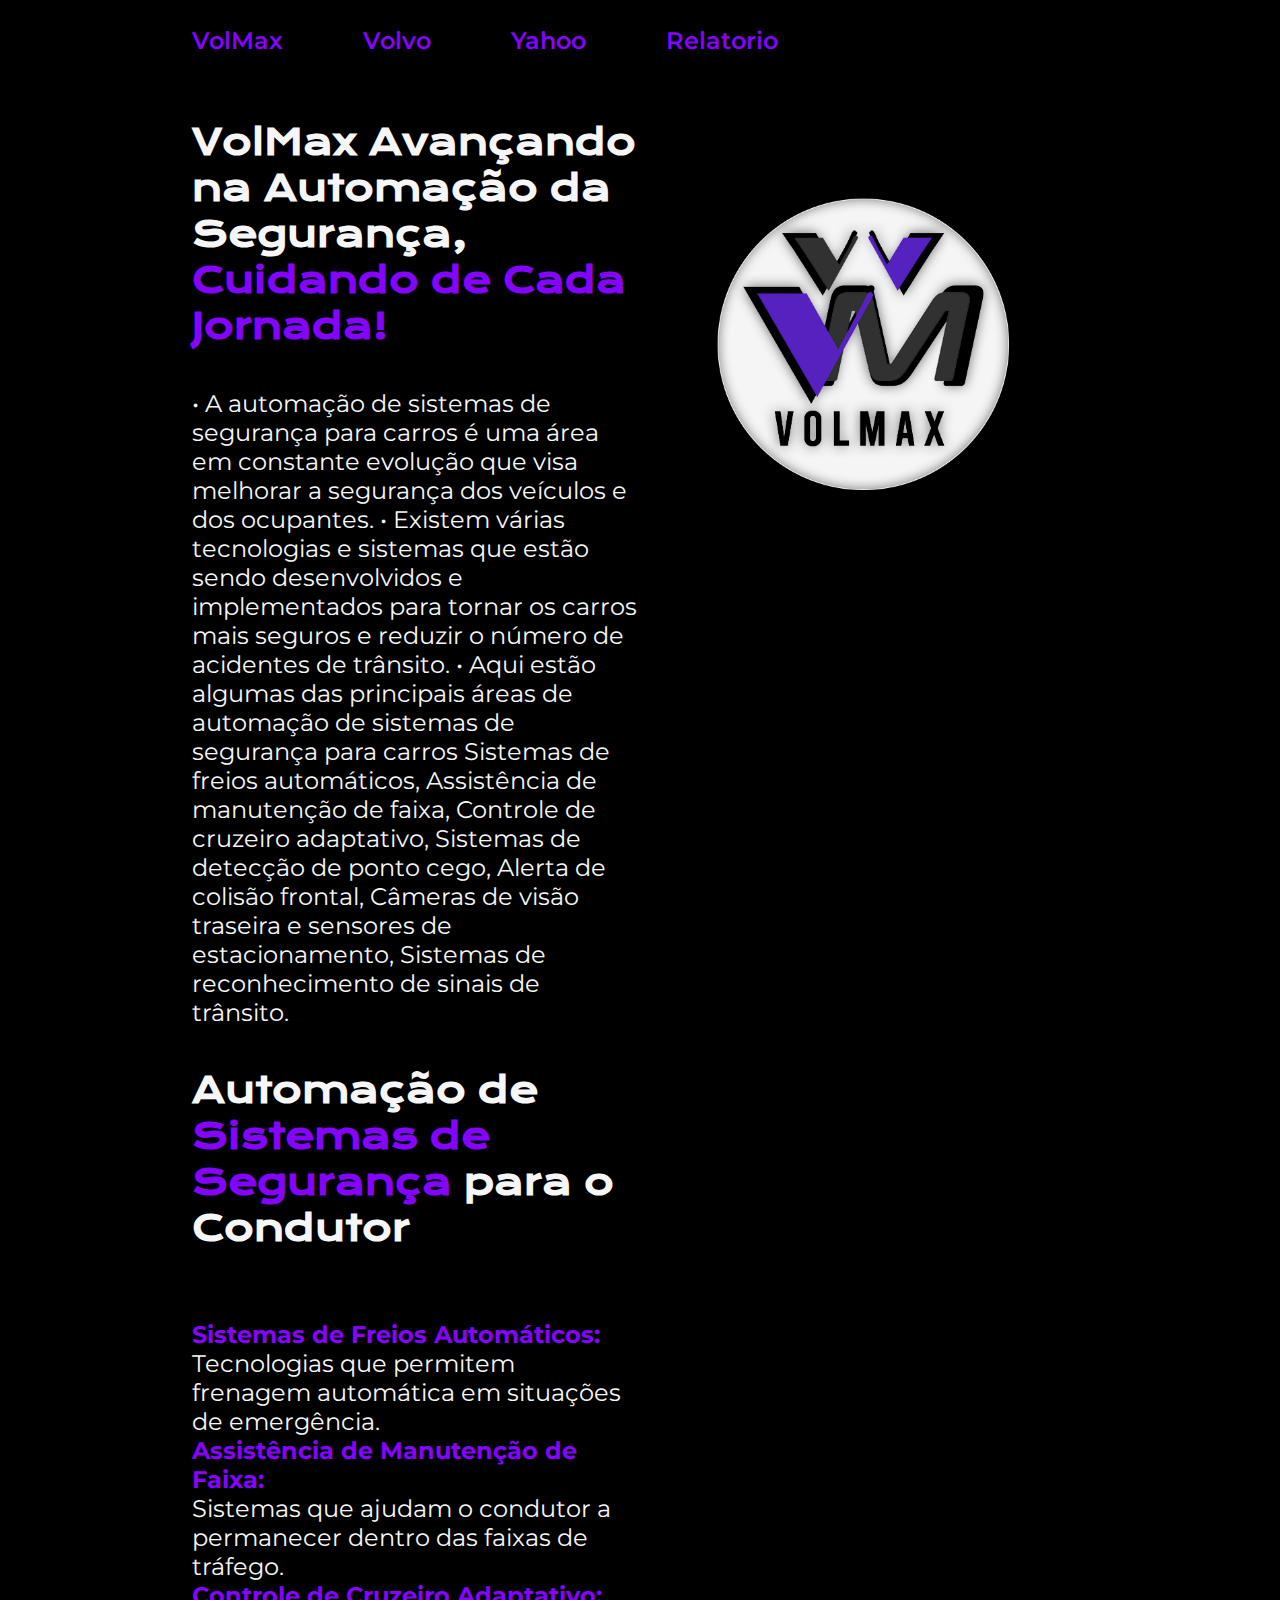
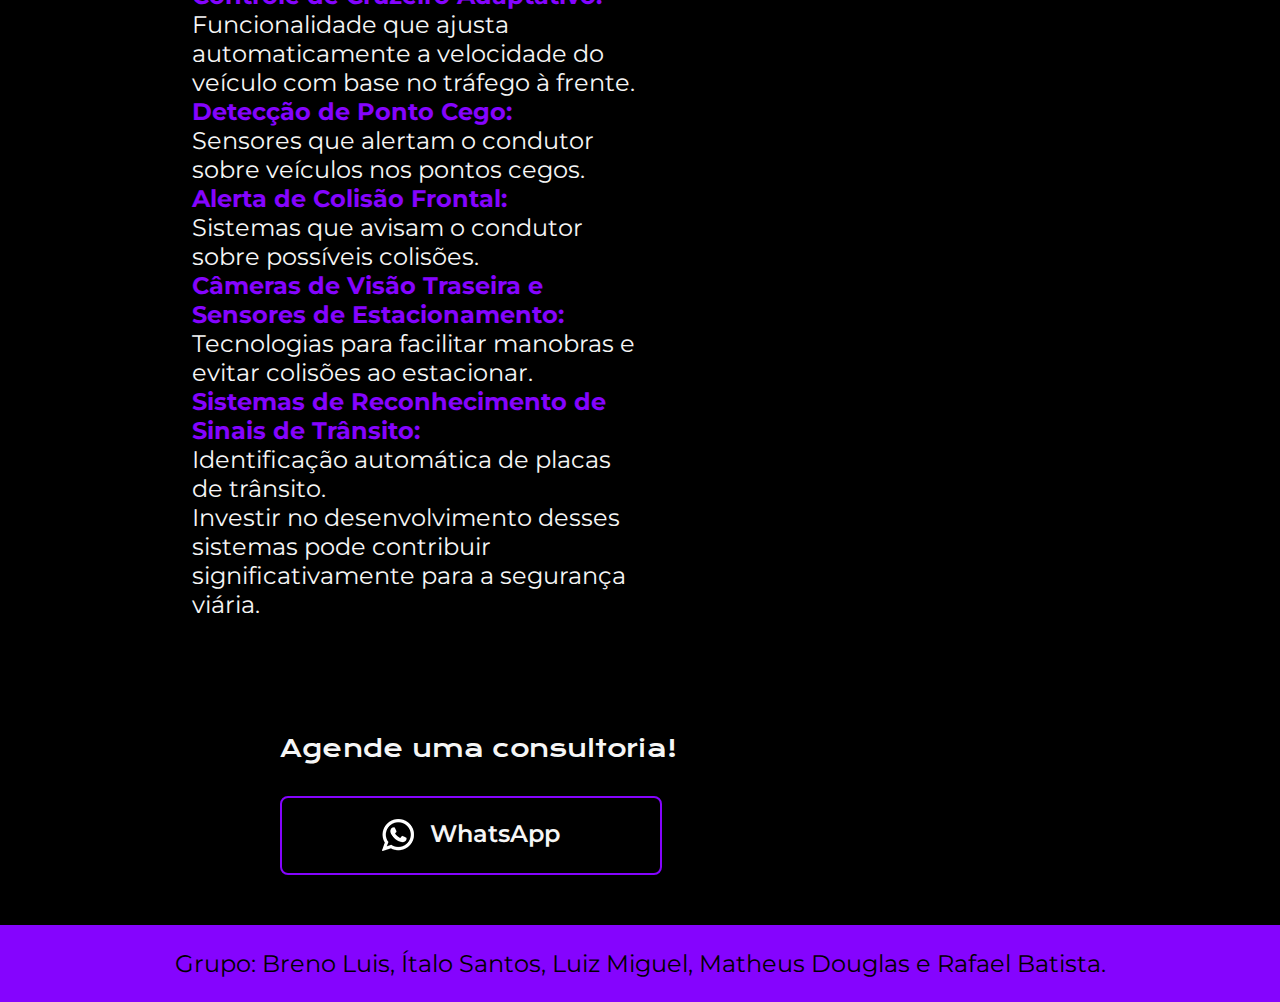
<file: index.html>
<!DOCTYPE html>
<html lang="pt-br">

<head>
    <meta charset="UTF-8">
    <meta http-equiv="X-UA-Compatible" content="IE=edge">
    <meta name="viewport" content="width=device-width, initial-scale=1.0">
    <title>VolMax</title>
    <link rel="stylesheet" href="./styles/style.css">
</head>

<body>
    <header class="cabecalho">
        <nav class="cabecalho__menu">
            <a class="cabecalho__menu__link" href="index.html">VolMax</a>
            <a class="cabecalho__menu__link" href="trabalho1.html">Volvo</a>
            <a class="cabecalho__menu__link" href="trabalho2.html">Yahoo</a>
            <a class="cabecalho__menu__link" href="trabalho3.html">Relatorio</a>
        </nav>
    </header>
    <main class="apresentacao">
        <section class="apresentacao__conteudo">
            <h1 class="apresentacao__conteudo__titulo">VolMax Avançando na Automação da Segurança, <strong 
            class="titulo-destaque">Cuidando de Cada Jornada!
            </strong></h1>
            <p class="apresentacao__conteudo__texto">• A automação de sistemas de segurança para carros é uma área em constante evolução que visa melhorar a segurança dos veículos e dos ocupantes. 
                • Existem várias tecnologias e sistemas que estão sendo desenvolvidos e implementados para tornar os carros mais seguros e reduzir o número de acidentes de trânsito. 
                • Aqui estão algumas das principais áreas de automação de sistemas de segurança para carros
                Sistemas de freios automáticos, Assistência de manutenção de faixa, Controle de cruzeiro adaptativo, Sistemas de detecção de ponto cego, Alerta de colisão frontal, 
                Câmeras de visão traseira e sensores de estacionamento, Sistemas de reconhecimento de sinais de trânsito.</p>  
                <h1 class="apresentacao__conteudo__titulo">Automação de <strong class="titulo-destaque">Sistemas de Segurança</strong> para o Condutor</h1> 
                    <div class="quebrar-linha">
                    <strong class="destaquetxt">Sistemas de Freios Automáticos:</strong> 
                    Tecnologias que permitem frenagem automática em situações de emergência.
                    <strong class="destaquetxt">Assistência de Manutenção de Faixa:</strong> 
                    Sistemas que ajudam o condutor a permanecer dentro das faixas de tráfego.
                    <strong class="destaquetxt">Controle de Cruzeiro Adaptativo:</strong> 
                    Funcionalidade que ajusta automaticamente a velocidade do veículo com base no tráfego à frente.
                    <strong class="destaquetxt">Detecção de Ponto Cego:</strong> 
                    Sensores que alertam o condutor sobre veículos nos pontos cegos.
                    <strong class="destaquetxt">Alerta de Colisão Frontal:</strong> 
                    Sistemas que avisam o condutor sobre possíveis colisões.
                    <strong class="destaquetxt">Câmeras de Visão Traseira e Sensores de Estacionamento:</strong> 
                    Tecnologias para facilitar manobras e evitar colisões ao estacionar.
                    <strong class="destaquetxt">Sistemas de Reconhecimento de Sinais de Trânsito:</strong>  
                    Identificação automática de placas de trânsito.
                    Investir no desenvolvimento desses sistemas pode contribuir significativamente para a segurança viária.
                    </div>
                </section>
        <img src="./assets/volmax.png" alt="Logo">
    </main>
    
    <div class="apresentacao__links">
        <h2 class="apresentacao__links__subtitulo">Agende uma consultoria!</h2>
        <a class="apresentacao__links__link" href="https://api.whatsapp.com/send/?phone=5581992496743&text&type=phone_number&app_absent=0">
            <img src="./assets/whatsapp32.png">
            WhatsApp
        </a>
    </div>
    <footer class="rodape">
        <p>Grupo: Breno Luis, Ítalo Santos, Luiz Miguel, Matheus Douglas e Rafael Batista.</p>
    </footer>
</body>

</html>
</file>
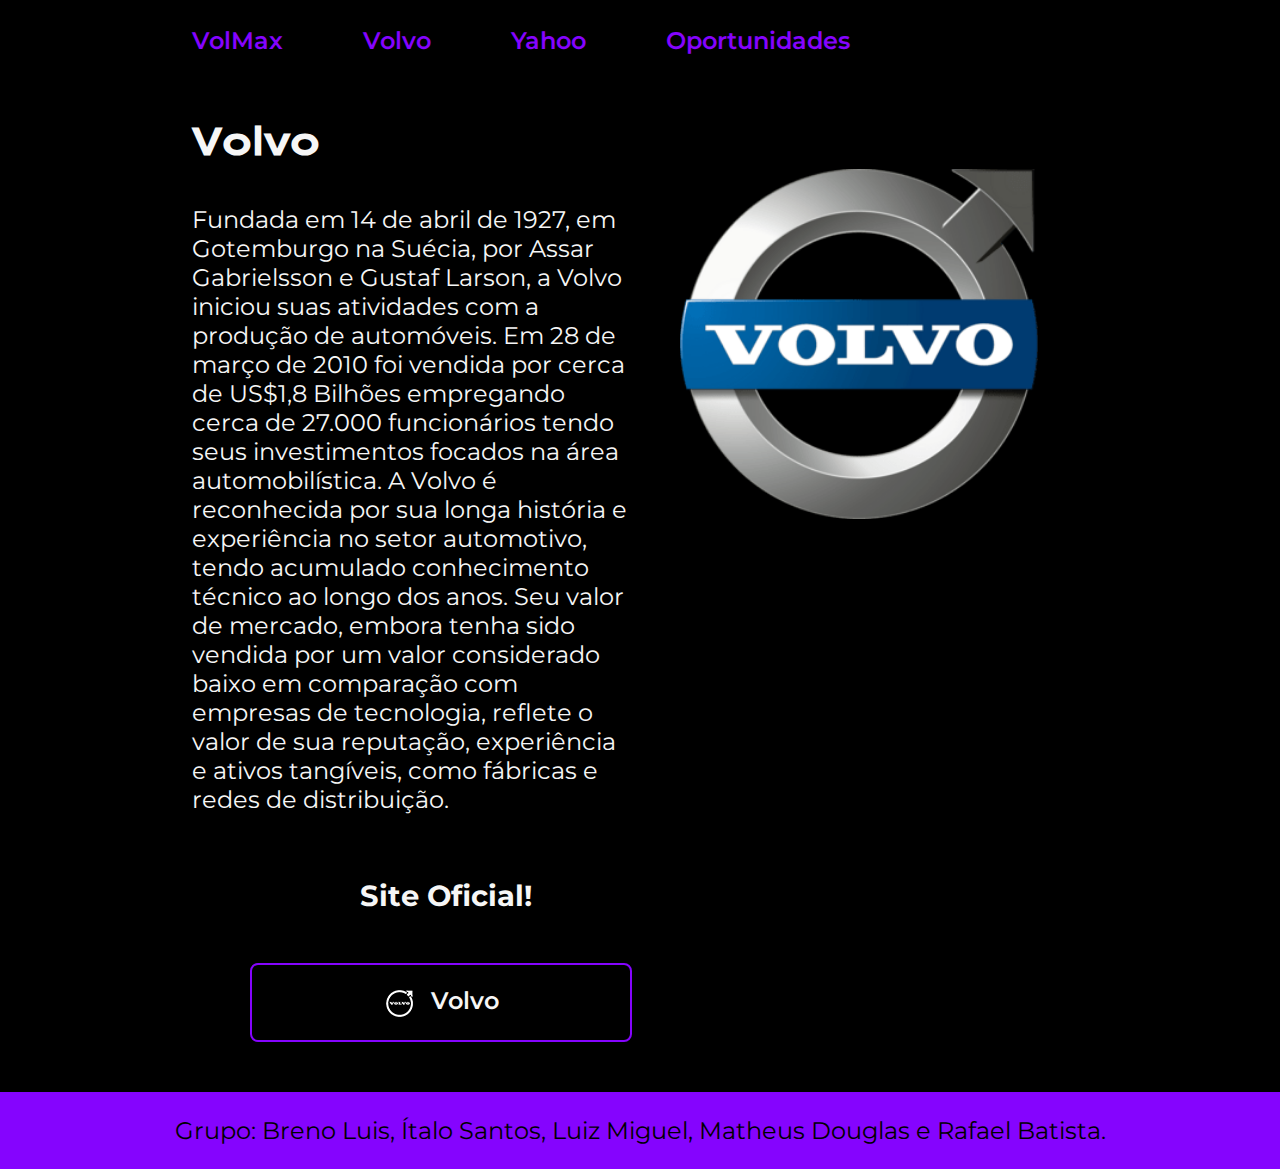
<file: trabalho1.html>
<!DOCTYPE html>
<html lang="pt-br">

<head>
    <meta charset="UTF-8">
    <meta http-equiv="X-UA-Compatible" content="IE=edge">
    <meta name="viewport" content="width=device-width, initial-scale=1.0">
    <title>Volvo</title>
    <link rel="stylesheet" href="./styles/style.css">
</head>

<body>
    <header class="cabecalho">
        <nav class="cabecalho__menu">
            <a class="cabecalho__menu__link" href="index.html">VolMax</a>
            <a class="cabecalho__menu__link" href="trabalho1.html">Volvo</a>
            <a class="cabecalho__menu__link" href="trabalho2.html">Yahoo</a>
            <a class="cabecalho__menu__link" href="trabalho3.html">Oportunidades</a>
        </nav>
    </header>

    <main class="apresentacao">
        <section class="apresentacao__conteudo">
            <h1 class="apresentacao__conteudo__titulo">Volvo</h1>
            <p class="apresentacao__conteudo__texto">Fundada em 14 de abril de 1927, em Gotemburgo na Suécia, por Assar Gabrielsson e Gustaf Larson, 
                a Volvo iniciou suas atividades com a produção de automóveis. Em 28 de março de 2010 foi vendida por cerca de US$1,8 Bilhões empregando
                 cerca de 27.000 funcionários tendo seus investimentos focados na área automobilística. A Volvo é reconhecida por sua longa história e 
                 experiência no setor automotivo, tendo acumulado conhecimento técnico ao longo dos anos. Seu valor de mercado, embora tenha sido vendida
                  por um valor considerado baixo em comparação com empresas de tecnologia, reflete o valor de sua reputação, experiência e ativos tangíveis,
                 como fábricas e redes de distribuição.
            </p>

        </section>
        <img src="./assets/volvo.png" alt="Logo Volvo.">
    </main>
    <h2 class="titulosite">Site Oficial!</h2>
    <div class="apresentacao__links2">
        <a class="apresentacao__links__link" href="https://www.volvocars.com/br/">
            <img src="./assets/volvo32.png">
            Volvo
        </a>
    </div>

    <footer class="rodape">
        <p>Grupo: Breno Luis, Ítalo Santos, Luiz Miguel, Matheus Douglas e Rafael Batista.</p>
    </footer>
</body>

</html>
</file>
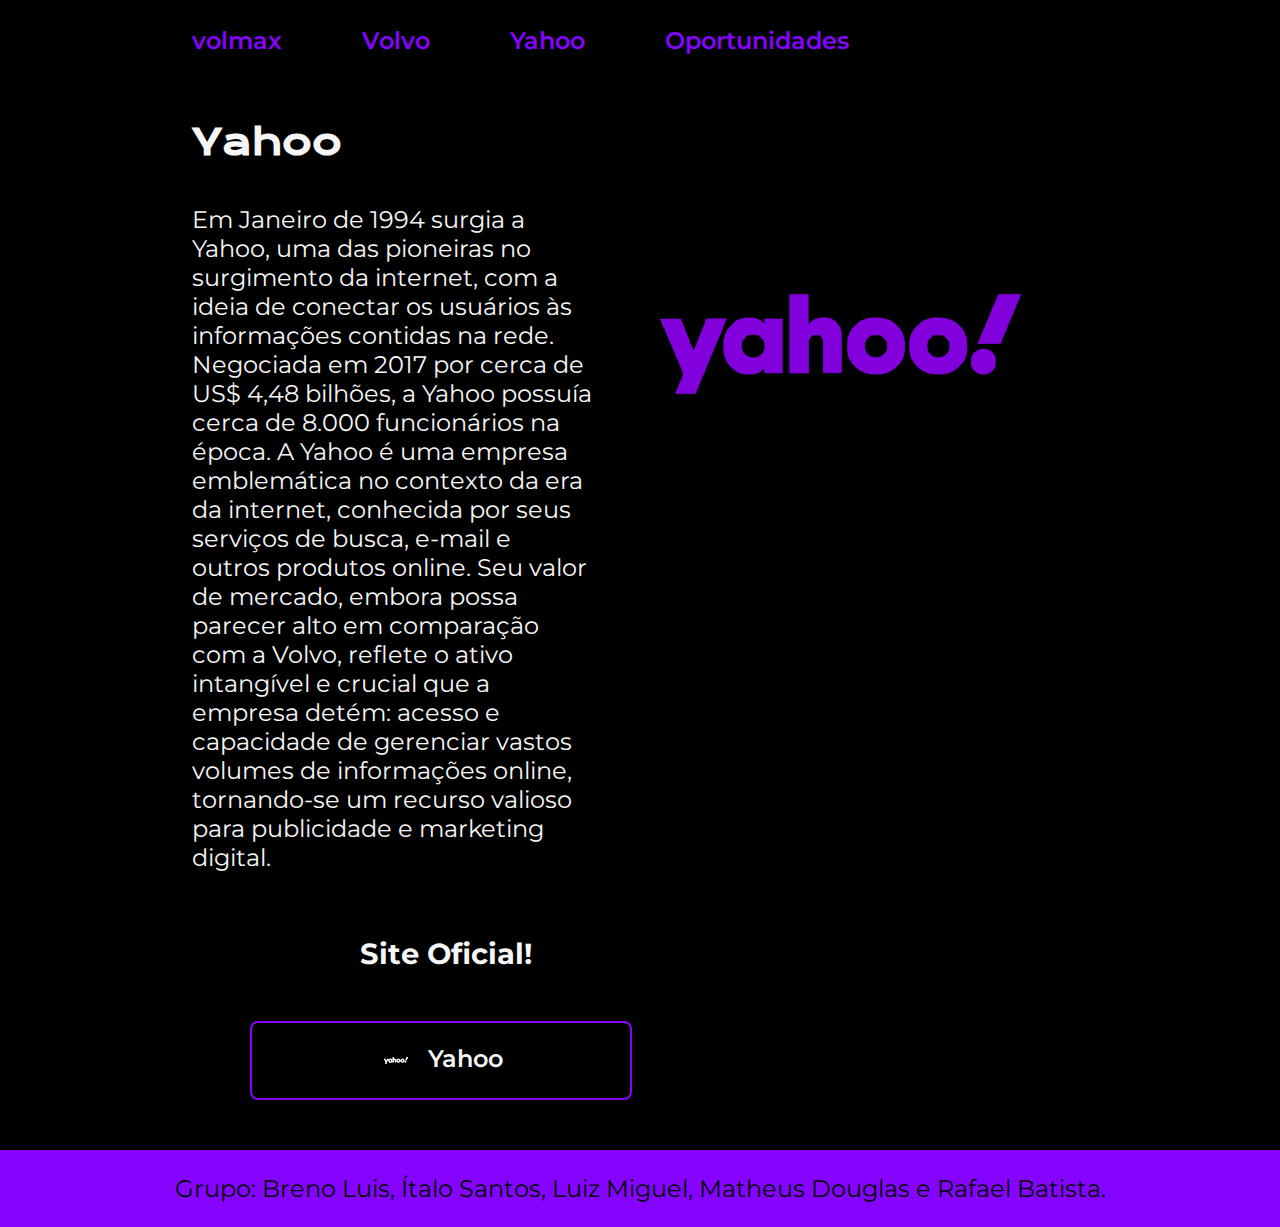
<file: trabalho2.html>
<!DOCTYPE html>
<html lang="pt-br">

<head>
    <meta charset="UTF-8">
    <meta http-equiv="X-UA-Compatible" content="IE=edge">
    <meta name="viewport" content="width=device-width, initial-scale=1.0">
    <title>Yahoo</title>
    <link rel="stylesheet" href="./styles/style.css">
</head>

<body>
    <header class="cabecalho">
        <nav class="cabecalho__menu">
            <a class="cabecalho__menu__link" href="index.html">volmax</a>
            <a class="cabecalho__menu__link" href="trabalho1.html">Volvo</a>
            <a class="cabecalho__menu__link" href="trabalho2.html">Yahoo</a>
            <a class="cabecalho__menu__link" href="trabalho3.html">Oportunidades</a>
        </nav>
    </header>

    <main class="apresentacao">
        <section class="apresentacao__conteudo">
            <h1 class="apresentacao__conteudo__titulo">Yahoo</h1>
            <p class="apresentacao__conteudo__texto">Em Janeiro de 1994 surgia a Yahoo, uma das pioneiras no surgimento da internet, 
                com a ideia de conectar os usuários às informações contidas na rede. Negociada em 2017 por cerca de US$ 4,48 bilhões,
                 a Yahoo possuía cerca de 8.000 funcionários na época. A Yahoo é uma empresa emblemática no contexto da era da internet,
                  conhecida por seus serviços de busca, e-mail e outros produtos online. Seu valor de mercado, 
                  embora possa parecer alto em comparação com a Volvo, reflete o ativo intangível e crucial que a empresa detém: 
                  acesso e capacidade de gerenciar vastos volumes de informações online, tornando-se um recurso valioso para publicidade 
                  e marketing digital.
            </p>
        </section>
        <img src="./assets/Yahoo.png" alt="Logo Yahoo   ">
    </main>
    <h2 class="titulosite">Site Oficial!</h2>
    <div class="apresentacao__links2">
        
        <a class="apresentacao__links__link" href="https://br.search.yahoo.com/?fr2=p:fprd,mkt:br">
            <img src="./assets/yahoo32.png">
            Yahoo
        </a>
    </div>

    <footer class="rodape">
        <p>Grupo: Breno Luis, Ítalo Santos, Luiz Miguel, Matheus Douglas e Rafael Batista.</p>
    </footer>
</body>

</html>
</file>
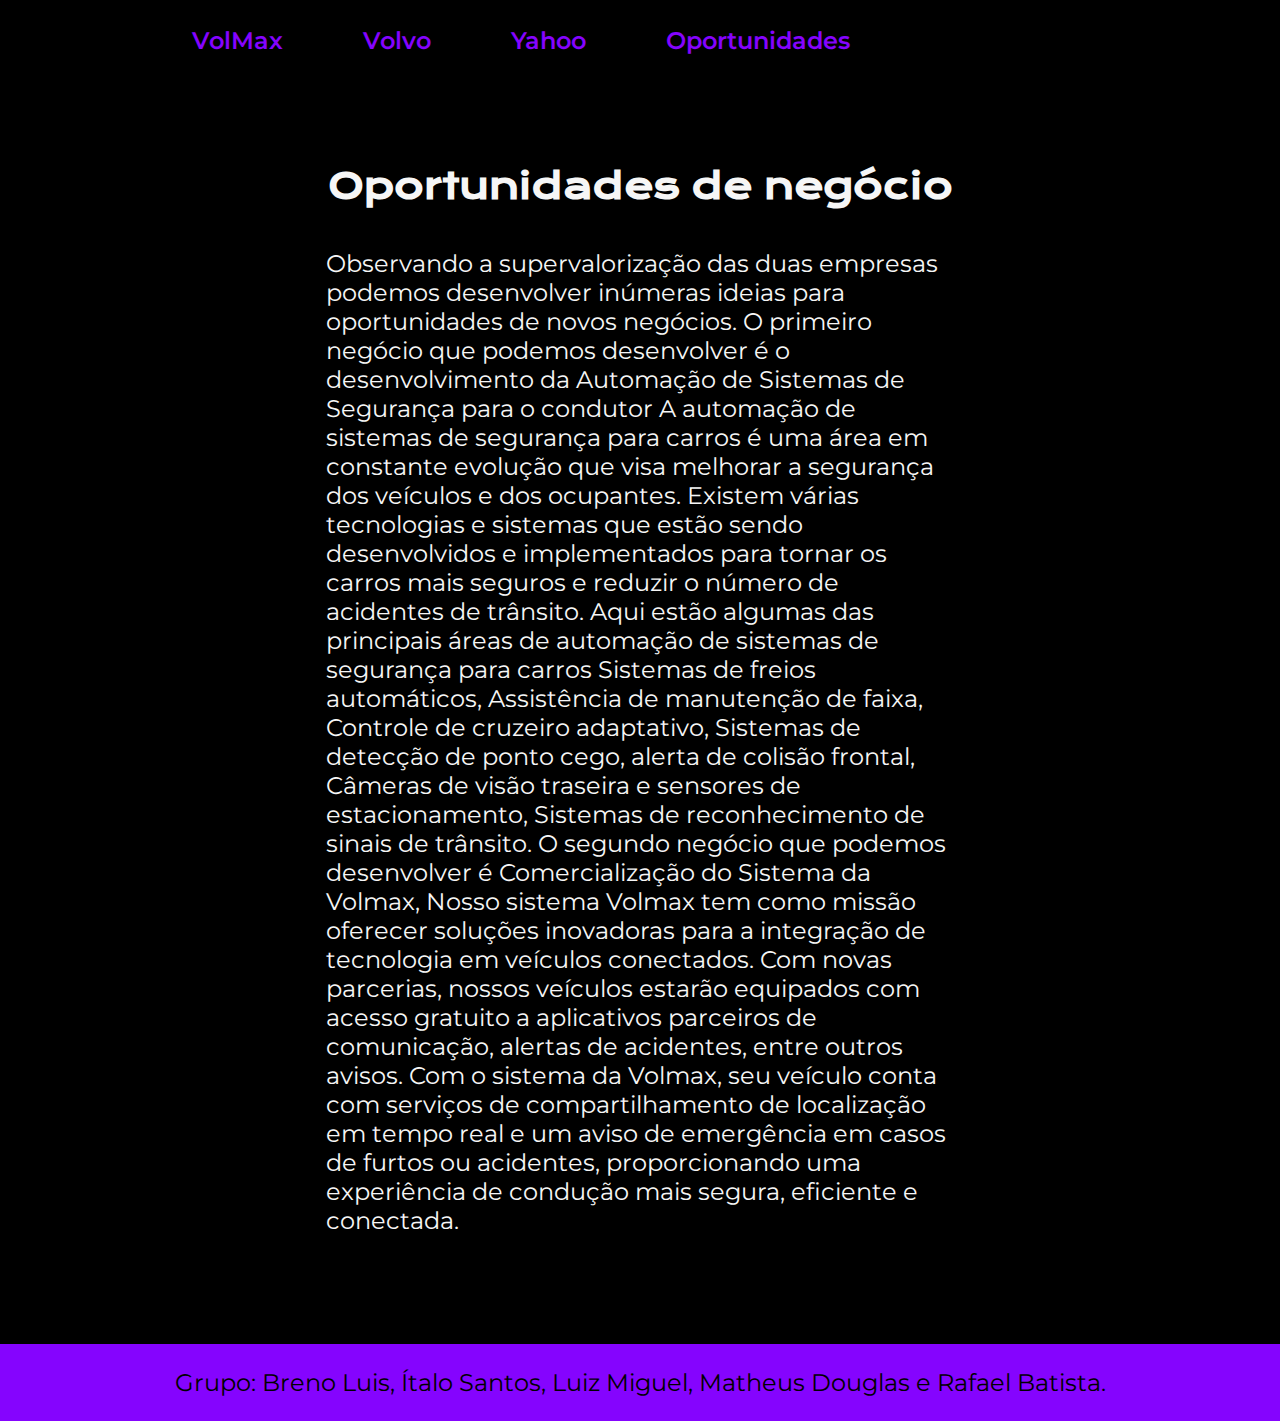
<file: trabalho3.html>
<!DOCTYPE html>
<html lang="pt-br">

<head>
    <meta charset="UTF-8">
    <meta http-equiv="X-UA-Compatible" content="IE=edge">
    <meta name="viewport" content="width=device-width, initial-scale=1.0">
    <title>Oportunidades</title>
    <link rel="stylesheet" href="./styles/style.css">
</head>

<body>
    <header class="cabecalho">
        <nav class="cabecalho__menu">
            <a class="cabecalho__menu__link" href="index.html">VolMax</a>
            <a class="cabecalho__menu__link" href="trabalho1.html">Volvo</a>
            <a class="cabecalho__menu__link" href="trabalho2.html">Yahoo</a>
            <a class="cabecalho__menu__link" href="trabalho3.html">Oportunidades</a>
        </nav>
    </header>

    <main class="apresentacao">
        <section class="conteudo2">
            <h1 class="apresentacao__conteudo__titulo">Oportunidades de negócio</h1>
            <p class="apresentacao__conteudo__texto">Observando a supervalorização das duas empresas podemos desenvolver inúmeras 
                ideias para oportunidades de novos negócios. O primeiro negócio que podemos desenvolver é o desenvolvimento da Automação
                 de Sistemas de Segurança para o condutor A automação de sistemas de segurança para carros é uma área em constante evolução 
                 que visa melhorar a segurança dos veículos e dos ocupantes. Existem várias tecnologias e sistemas que estão sendo 
                 desenvolvidos e implementados para tornar os carros mais seguros e reduzir o número de acidentes de trânsito. 
                 Aqui estão algumas das principais áreas de automação de sistemas de segurança para carros Sistemas de freios 
                 automáticos, Assistência de manutenção de faixa, Controle de cruzeiro adaptativo, Sistemas de detecção de ponto 
                 cego, alerta de colisão frontal, Câmeras de visão traseira e sensores de estacionamento, Sistemas de reconhecimento
                  de sinais de trânsito. O segundo negócio que podemos desenvolver é Comercialização do Sistema da Volmax, 
                  Nosso sistema Volmax tem como missão oferecer soluções inovadoras para a integração de tecnologia em veículos conectados.
                   Com novas parcerias, nossos veículos estarão equipados com acesso gratuito a aplicativos parceiros de comunicação, 
                   alertas de acidentes, entre outros avisos. Com o sistema da Volmax, seu veículo conta com serviços de compartilhamento
                    de localização em tempo real e um aviso de emergência em casos de furtos ou acidentes, proporcionando uma experiência
                     de condução mais segura, eficiente e conectada.
            </p>

        </section>
    </main>
    <footer class="rodape">
        <p>Grupo: Breno Luis, Ítalo Santos, Luiz Miguel, Matheus Douglas e Rafael Batista.</p>
    </footer>
</body>

</html>
</file>
<file: styles/style.css>
@import url('https://fonts.googleapis.com/css2?family=Krona+One&family=Montserrat:wght@500;600&display=swap');

:root {
    --cor-primaria: #000000;
    --cor-secundaria: #F6F6F6;
    --cor-terciaria: #8504fe;
    --cor-hover: #272727;
    --cor-quartenaria: #8504fe;

    --fonte-primaria: 'Krona One', sans-serif;
    --fonte-secundaria: 'Montserrat', sans-serif;
}
*{
    margin: 0;  
    padding: 0;
}

body{
    box-sizing: border-box;
    background-color: var(--cor-primaria);
    color: var(--cor-secundaria);
}
.cabecalho{
    padding: 2% 0% 0% 15%;
}
.cabecalho__menu{
    display: flex;
    gap: 80px;
}
.cabecalho__menu__link{
    font-family: var(--fonte-secundaria);
    font-size: 1.5rem;
    font-weight: 600;
    color: var(--cor-terciaria);
    text-decoration: none;
}
.apresentacao{
    padding: 5% 15%;
    display: flex;
    align-items: start;
    justify-content: space-between;
}

.apresentacao img{
    width: 420px;
    height: 350px;
    padding: 50px;
}

.apresentacao__conteudo{
    width: 620px;
    display: flex;
    flex-direction: column;
    gap: 40px;
}

.titulo2{
   padding: 10px 222px;
    display: flex;
    flex-direction: column;
    font-size: 2.25rem;
    font-family: var(--fonte-primaria);
}
.conteudo2{
    padding: 5% 15%;
    display: flex;
    flex-direction: column;
    font-size: 1.5rem;
    gap: 40px;
    font-family: var(--fonte-primaria);
    align-items: center;
}
.destaquetxt{
    color: var(--cor-quartenaria);
}
.apresentacao__conteudo__titulo{
    font-size: 2.25rem;
    font-family: var(--fonte-primaria);
}
.titulo-destaque{
    color: var(--cor-terciaria);
}
.apresentacao__conteudo__texto{
    font-size: 1.5rem;
    font-family: var(--fonte-secundaria);
}
.apresentacao__links2{
    display: flex;
    flex-direction: column;
    justify-content: space-between;
    align-items: first baseline;
    padding-left: 250px;
    padding-block: 50px;
    gap: 32px;
}

.titulosite{
    font-size: 1.8rem;
    padding-left: 360px;
    font-family: var(--fonte-secundaria);
}
.apresentacao__links{
    display: flex;
    flex-direction: column;
    justify-content: space-between;
    align-items: first baseline;
    padding-left: 280px;
    padding-block: 50px;
    gap: 32px;
}
.apresentacao__links__subtitulo{
    font-family: var(--fonte-primaria);
    padding-left: 0px;
    font-weight: 400;
    font-size: 1.5rem;
}
.apresentacao__links__link{
    display: flex;
    justify-content: center;
    gap: 16px;
    border: 2px solid var(--cor-terciaria);
    width: 378px;
    text-align: center;
    border-radius: 8px;
    font-size: 1.5rem;
    font-weight: 600;
    padding: 21.5px 0;
    text-decoration: none;
    color: var(--cor-secundaria);
    font-family: var(--fonte-secundaria);
}
.apresentacao__links__link:hover{
    background-color: var(--cor-hover);
}
.rodape{
    color: var(--cor-primaria);
    background-color: var(--cor-terciaria);
    padding: 24px;
    text-align: center;
    font-family: var(--fonte-secundaria);
    font-size: 1.5rem;
    font-weight: 400;
}
.quebrar-linha {
    font-size: 1.5rem;
    font-family: var(--fonte-secundaria);
    white-space: pre-line;
}
</file>
